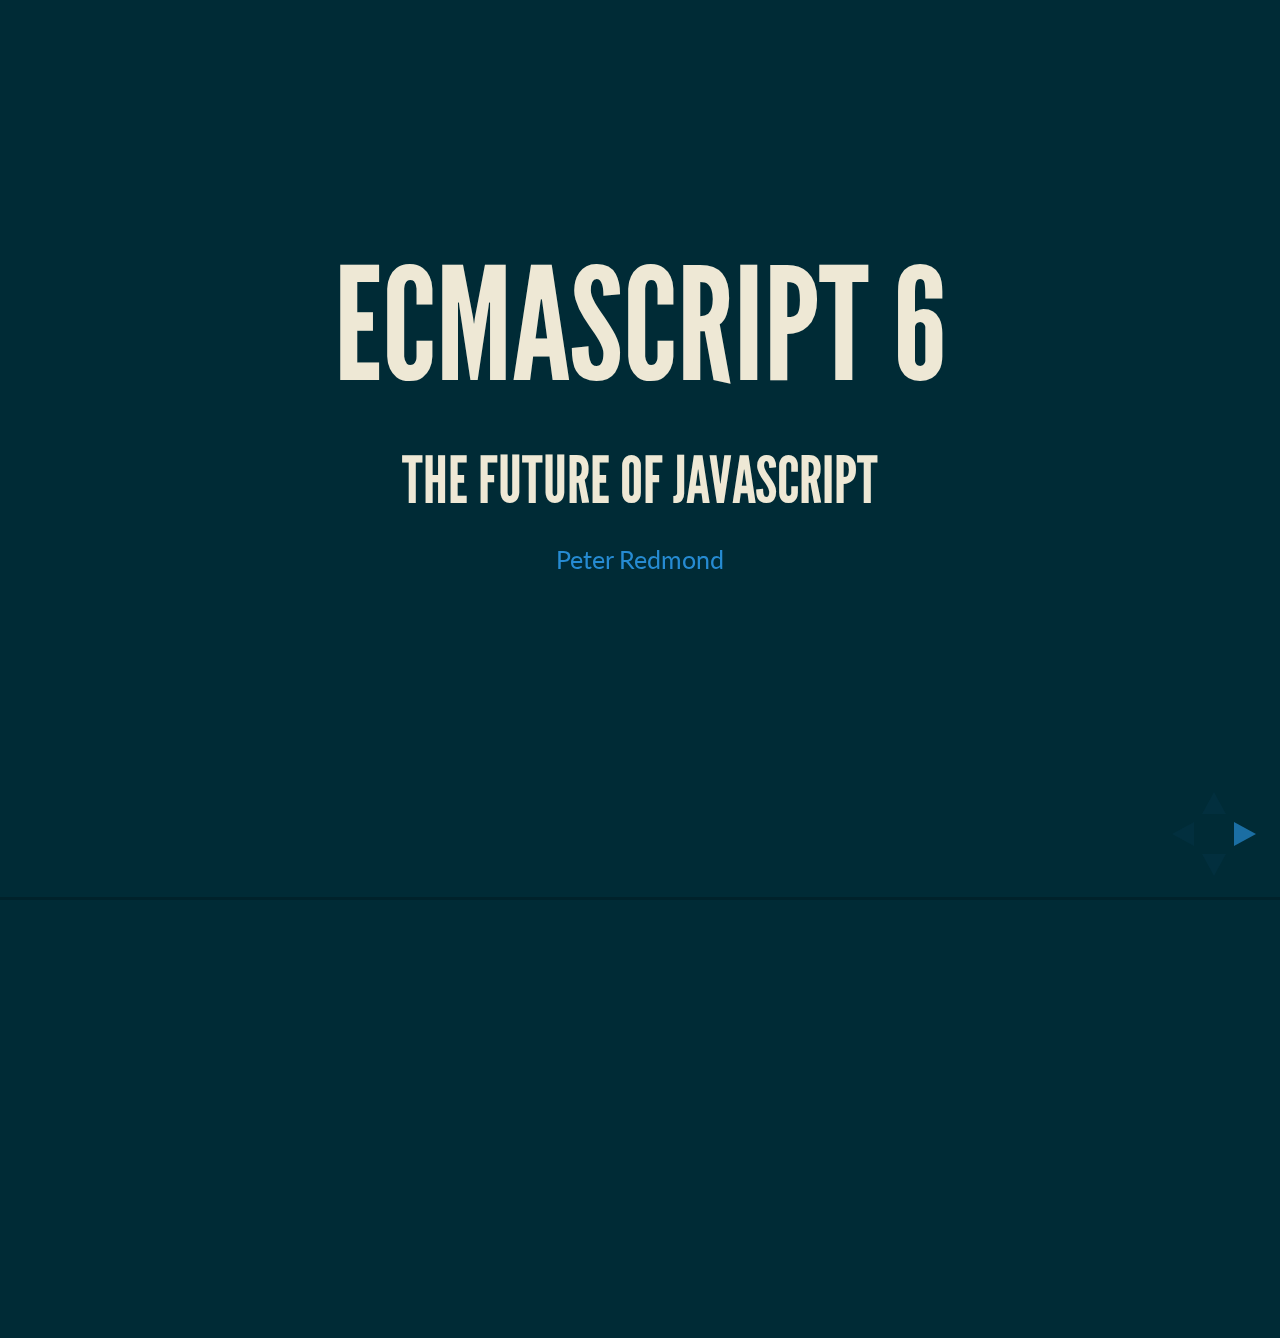
<file: index.html>
<!doctype html>
<html lang="en">

    <head>
        <meta charset="utf-8">

        <title>ES6</title>

        <meta name="apple-mobile-web-app-capable" content="yes" />
        <meta name="apple-mobile-web-app-status-bar-style" content="black-translucent" />

        <meta name="viewport" content="width=device-width, initial-scale=1.0, maximum-scale=1.0, user-scalable=no, minimal-ui">

        <link rel="stylesheet" href="css/reveal.css">
        <link rel="stylesheet" href="css/theme/moon.css" id="theme">

        <!-- Code syntax highlighting -->
        <link rel="stylesheet" href="lib/css/zenburn.css">

        <!-- Printing and PDF exports -->
        <script>
            var link = document.createElement( 'link' );
            link.rel = 'stylesheet';
            link.type = 'text/css';
            link.href = window.location.search.match( /print-pdf/gi ) ? 'css/print/pdf.css' : 'css/print/paper.css';
            document.getElementsByTagName( 'head' )[0].appendChild( link );
        </script>

        <!--[if lt IE 9]>
        <script src="lib/js/html5shiv.js"></script>
        <![endif]-->
    </head>

    <body>

        <div class="reveal">

            <!-- Any section element inside of this container is displayed as a slide -->
            <div class="slides">
                <section>
                    <h1>Ecmascript 6</h1>
                    <h3>The future of JavaScript</h3>
                    <p>
                        <small><a href="https://twitter.com/_httpete_" target="_blank">Peter Redmond</a></small>
                    </p>
                </section>

                <section>

                    <section>
                        <h3>declaring variables</h3>
                    </section>

                    <section>
                        <pre>
                            <code data-trim>
                                var name = 'John Smith';
                            </code>
                        </pre>
                    </section>

                    <section>
                        <p>var has function scope</p>
                    </section>

                    <section>
                        <pre>
                            <code data-trim>
function printNumbers () {
    for(var i = 0; i < 5; i++) {
        setTimeout(function(){
            console.log(i);
        }, i * 50);
    }

    console.log(i); // 5
}
                            </code>
                        </pre>

                        <a href="variables/var.html" target="_blank">example</a>
                    </section>

                    <section>
                        <pre><code data-trim>
                            let name = 'John Smith';
                        </code></pre>
                    </section>

                    <section>
                        <p>let has block scope</p>
                    </section>

                    <section>
                        <pre><code>
function printNumbers () {
    for(let i = 0; i < 5; i++) {
        setTimeout(function(){
            console.log(i);
        }, i * 50);
    }

    console.log(i); // Uncaught ReferenceError: i is not defined
}
                        </code></pre>

                        <a href="variables/let.html" target="_blank">example</a>
                    </section>

                    <section>
                        <pre><code>
const API_URL = 'http://api.test.com';

API_URL = 'https://www.google.ie/'; // Error!
                        </code></pre>
                    </section>
                </section>

                <section>

                    <section>
                        <h3>Prototypal inheritance</h3>
                    </section>

                    <section>
                        <pre><code>
function Person (name) {
    this.name = name;
    this.friends = [];
}

Person.prototype.greet = function() {
    console.log('Hello my name is ' + this.name);
};

Person.prototype.addFriend  = function(friend) {
    this.friends.push(friend);
};

Person.prototype.listFriends = function() {
    this.friends.forEach(function(friend){
        console.log(friend.name);
    });
};
                        </code></pre>
                    </section>

                    <section>
                        <pre><code>
var person = new Person('John');

person.addFriend(new Person('Fred'));
person.addFriend(new Person('Jack'));

person.listFriends();
                        </code></pre>

                        <a href="classes/prototype.html" target="_blank">example</a>
                    </section>

                    <section>
                        <h3>Classes</h3>
                    </section>

                    <section>
                        <pre><code>
class Person {

    constructor(name) {
        this.name = name;
        this.friends = [];
    }

    greet () {
        console.log('Hello my name is ' + this.name);
    }

    addFriend (friend) {
        this.friends.push(friend);
    }

    listFriends () {
        this.friends.forEach(function(friend){
            console.log(friend);
        });
    }

};

                        </code></pre>
                    </section>

                    <section>
                        <pre><code>
let person = new Person('John');

person.addFriend(new Person('Fred'));
person.addFriend(new Person('Jack'));

person.listFriends();
                        </code></pre>

                        <a href="classes/class.html" target="_blank">example</a>
                    </section>


                    <section>
                        <h3>Extending classes</h3>
                    </section>

                    <section>
                        <pre><code>
class Student extends Person {
    constructor(name, course) {
        super(name);
        this.course = course;
    }

    greet () {
        super.greet();
        console.log('I am currently in ' + this.course);
    }
}
                        </code></pre>
                    </section>


                    <section>
                        <pre><code>
let student = new Student('John', 'Computer Science');

student.greet();

student.addFriend(new Person('Amy'));
student.addFriend(new Person('Jess'));

student.listFriends();
                        </code></pre>
                        <a href="classes/extend.html" target="_blank">example</a>
                    </section>


                </section>

                <section>


                        <section>
                            <h3>Arrow Functions</h3>
                        </section>

                        <section>
                            <pre><code>
function Person (name) {
    this.name = name;

    this.btn = document.getElementById('btn');

    this.btn.addEventListener('click',function(){
        alert('My name is ' + this.name);
    },false);
}

var person = new Person('John');


                            </code></pre>

                            <a href="arrow/normal.html" target="_blank">example</a>
                        </section>

                        <section>
                            <pre><code>
class Person {
    constructor(name) {
        this.name = name;

        this.btn = document.getElementById('btn');

        this.btn.addEventListener('click', () => {
            alert('My name is ' + this.name);
        }, false);
    }
}

let person = new Person('John');

                            </code></pre>
                            <a href="arrow/arrow.html" target="_blank">example</a>
                        </section>


                        <section>
                            <pre><code>
var numbers = [1, 5, 8, 3, 10];

var over4 = numbers.filter(function(num){
    return num > 4;
});

console.log(over4); // [5, 8, 10];


let numbers = [1, 5, 8, 3, 10];

let over4 = numbers.filter(num => num > 4);

console.log(over4); // [5, 8, 10];

                            </code></pre>
                        </section>

                    </section>

                    <section>

                    <section>
                        <h3>Object Destructuring</h3>
                    </section>


                    <section>
                        <pre><code>
ver person = new Person('John');

var name = person.name;
var friends = person.friends;

console.log(name); // 'John'
console.log(friends); // [] :(

                        </code></pre>
                    </section>


                    <section>
                        <pre><code>
let person = new Person('Pete');

let { name, friends } = person;

console.log(name); // 'Pete'
console.log(friends); // [] :(

                        </code></pre>
                    </section>

                    </section>


                    <section>
                        <section>
                            <h3>Template Strings</h3>
                        </section>

                        <section>
                            <pre><code>
this.btn.addEventListener('click',function(){
    alert('My name is ' + this.name);
},false);
                            </code></pre>
                        </section>

                        <section>
                            <pre><code>
this.btn.addEventListener('click', () => {
    alert('My name is ${this.name}');
}, false);
                            </code></pre>
                        </section>

                        <section>
                            <pre><code>
class Employee {
    constructor(name, location,  wage, hours) {
        this.name;
        this.location = location;
        this.wage = wage;
        this.hours = hours;
    }

    tellMore() {
        return 'Hi, my name is ${this.name} and I work in ${this.location}';
    }

    earns() {
        return 'I earn ${this.wage * this.hours} a week';
    }
}
                            </code></pre>
                        </section>
                    </section>

                    <section>
                        <section>
                            <h3>Modules</h3>
                        </section>

                        <section>
                            <p>JavaScript has global scope</p>
                        </section>

                        <section>
                            <pre><code>
function Person () {
    // do something
}

// window.Person
                            </code></pre>
                        </section>


                        <section>

                            <p>Person.js</p>
                                <pre>
                                    <code>
                            }
export class Person () {
    // do something
}
</code>
                                </pre>
                        </section>

                        <section>
                            <p>app.js</p>
                            <pre><code>
import {Person} from 'Person';

let person = new Person('Pete');
                            </code></pre>
                        </section>
                    </section>


                    <section>
                        <section>
                        <h3>Plenty more features</h3>
                    </section>

                    <section>
                        <p>Native Promises</p>
                        <p>Generators</p>
                        <p>Map</p>
                        <p>WeakMap</p>
                        <p>Plenty more</p>
                    </section>
                    </section>


                    <section>
                        <section>
                            <h3>How to use it</h3>
                        </section>

                        <section>
                            <p>Firefox nightly</p>
                            <p>Chrome Canary</p>
                            <p>io.js</p>
                            <p>node --harmony</p>

                            <p>NPM module babel</p>
                        </section>


                        <section>
                            <pre><code>
babel app_es6.js -o app.js
                            </code></pre>
                        </section>
                    </section>

            </div>

        </div>

        <script src="lib/js/head.min.js"></script>
        <script src="js/reveal.js"></script>

        <script>

            // Full list of configuration options available at:
            // https://github.com/hakimel/reveal.js#configuration
            Reveal.initialize({
                controls: true,
                progress: true,
                history: true,
                center: true,

                transition: 'slide', // none/fade/slide/convex/concave/zoom

                // Optional reveal.js plugins
                dependencies: [
                    { src: 'lib/js/classList.js', condition: function() { return !document.body.classList; } },
                    { src: 'plugin/markdown/marked.js', condition: function() { return !!document.querySelector( '[data-markdown]' ); } },
                    { src: 'plugin/markdown/markdown.js', condition: function() { return !!document.querySelector( '[data-markdown]' ); } },
                    { src: 'plugin/highlight/highlight.js', async: true, condition: function() { return !!document.querySelector( 'pre code' ); }, callback: function() { hljs.initHighlightingOnLoad(); } },
                    { src: 'plugin/zoom-js/zoom.js', async: true },
                    { src: 'plugin/notes/notes.js', async: true }
                ]
            });

        </script>

    </body>
</html>
</file>
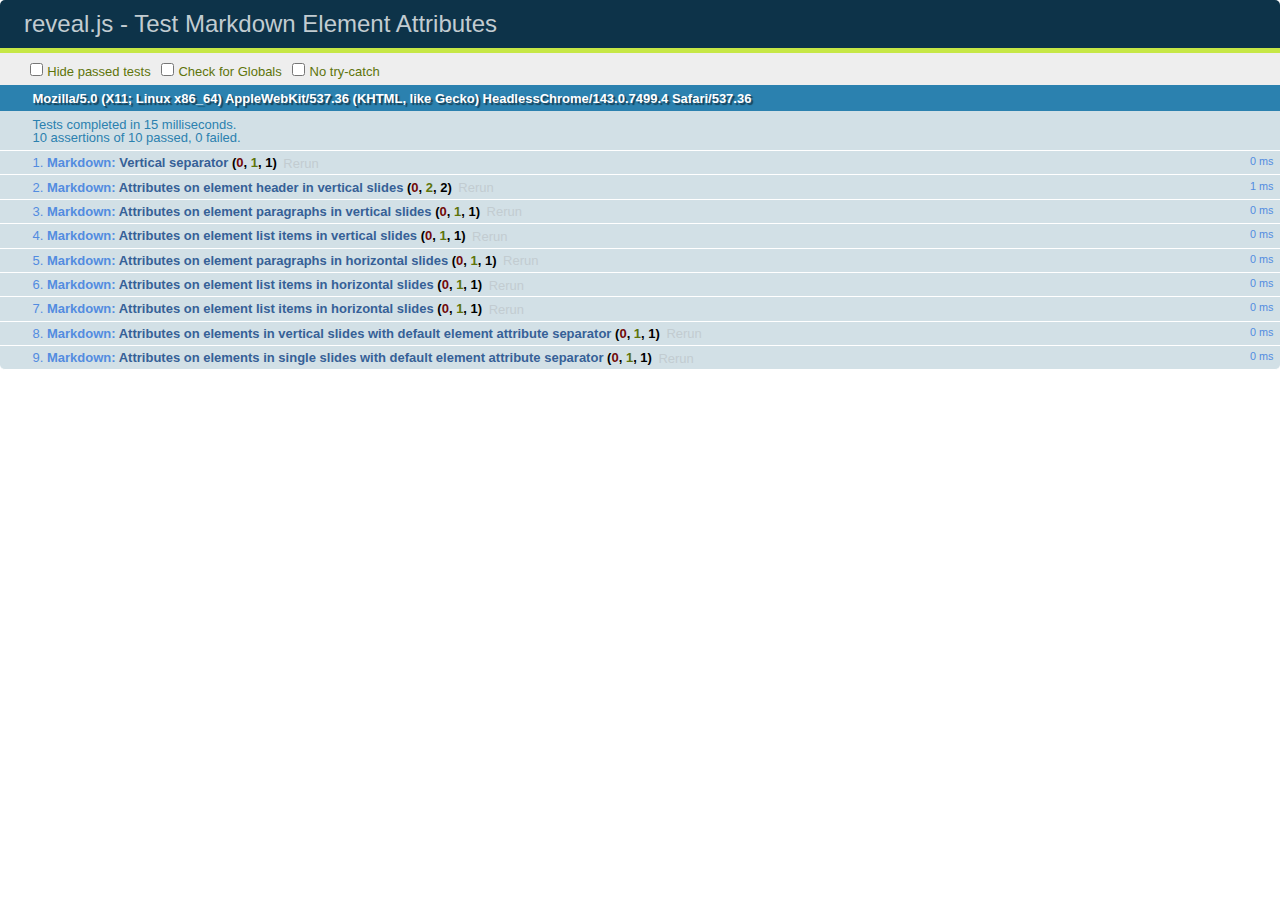
<file: test/test-markdown-element-attributes.html>
<!doctype html>
<html lang="en">

	<head>
		<meta charset="utf-8">

		<title>reveal.js - Test Markdown Element Attributes</title>

		<link rel="stylesheet" href="../css/reveal.css">
		<link rel="stylesheet" href="qunit-1.12.0.css">
	</head>

	<body style="overflow: auto;">

		<div id="qunit"></div>
		<div id="qunit-fixture"></div>

		<div class="reveal" style="display: none;">

			<div class="slides">

				<!-- <section data-markdown="example.md" data-separator="^\n\n\n" data-separator-vertical="^\n\n"></section> -->

				<!-- Slides are separated by newline + three dashes + newline, vertical slides identical but two dashes -->
				<section data-markdown data-separator="^\n---\n$" data-separator-vertical="^\n--\n$" data-element-attributes="{_\s*?([^}]+?)}">>
					<script type="text/template">
						## Slide 1.1
						<!-- {_class="fragment fade-out" data-fragment-index="1"} -->

						--

						## Slide 1.2
						<!-- {_class="fragment shrink"} -->

						Paragraph 1
						<!-- {_class="fragment grow"} -->

						Paragraph 2
						<!-- {_class="fragment grow"} -->

						- list item 1 <!-- {_class="fragment roll-in"} -->
						- list item 2 <!-- {_class="fragment roll-in"} -->
						- list item 3 <!-- {_class="fragment roll-in"} -->


						---

						## Slide 2


						Paragraph 1.2  
						multi-line <!-- {_class="fragment highlight-red"} -->

						Paragraph 2.2 <!-- {_class="fragment highlight-red"} -->

						Paragraph 2.3 <!-- {_class="fragment highlight-red"} -->

						Paragraph 2.4 <!-- {_class="fragment highlight-red"} -->

						- list item 1 <!-- {_class="fragment highlight-green"} -->
						- list item 2<!-- {_class="fragment highlight-green"} -->
						- list item 3<!-- {_class="fragment highlight-green"} -->
						- list item 4
						<!-- {_class="fragment highlight-green"} -->
						- list item 5<!-- {_class="fragment highlight-green"} -->

						Test

						![Example Picture](examples/assets/image2.png)
						<!-- {_class="reveal stretch"} -->

					</script>
				</section>



				<section 	data-markdown data-separator="^\n\n\n"
									data-separator-vertical="^\n\n"
									data-separator-notes="^Note:"
									data-charset="utf-8">
					<script type="text/template">
						# Test attributes in Markdown with default separator
						## Slide 1 Def <!-- .element: class="fragment highlight-red" data-fragment-index="1" -->


						## Slide 2 Def
						<!-- .element: class="fragment highlight-red" -->

					</script>
				</section>

				<section data-markdown>
				  <script type="text/template">
					## Hello world
					A paragraph
					<!-- .element: class="fragment highlight-blue" -->
				  </script>
				</section>

				<section data-markdown>
				  <script type="text/template">
					## Hello world

					Multiple  
					Line
					<!-- .element: class="fragment highlight-blue" -->
				  </script>
				</section>

				<section data-markdown>
				  <script type="text/template">
					## Hello world

					Test<!-- .element: class="fragment highlight-blue" -->

					More Test
				  </script>
				</section>


			</div>

		</div>

		<script src="../lib/js/head.min.js"></script>
		<script src="../js/reveal.js"></script>
		<script src="../plugin/markdown/marked.js"></script>
		<script src="../plugin/markdown/markdown.js"></script>
		<script src="qunit-1.12.0.js"></script>

		<script src="test-markdown-element-attributes.js"></script>

	</body>
</html>
</file>
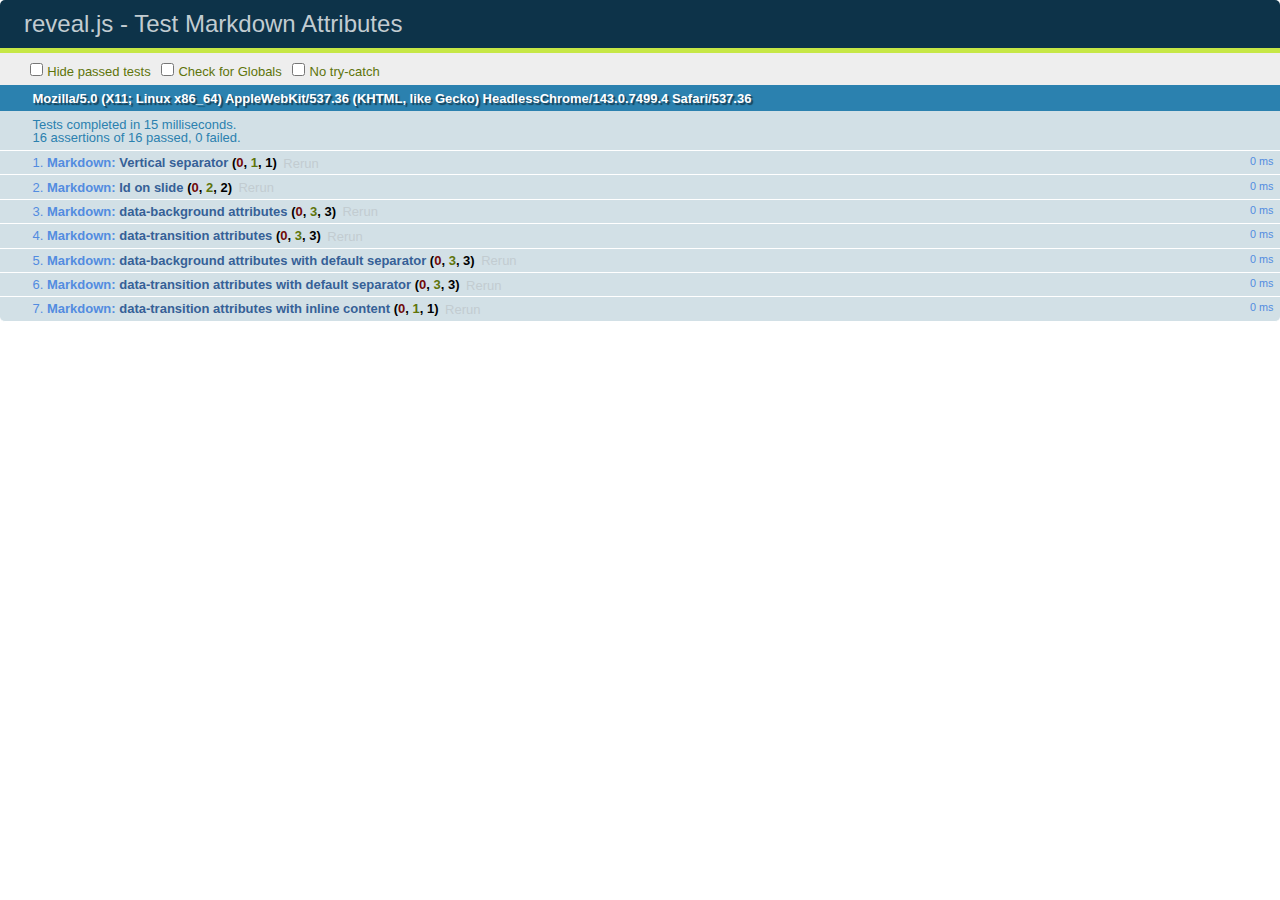
<file: test/test-markdown-slide-attributes.html>
<!doctype html>
<html lang="en">

	<head>
		<meta charset="utf-8">

		<title>reveal.js - Test Markdown Attributes</title>

		<link rel="stylesheet" href="../css/reveal.css">
		<link rel="stylesheet" href="qunit-1.12.0.css">
	</head>

	<body style="overflow: auto;">

		<div id="qunit"></div>
		<div id="qunit-fixture"></div>

		<div class="reveal" style="display: none;">

			<div class="slides">

				<!-- <section data-markdown="example.md" data-separator="^\n\n\n" data-separator-vertical="^\n\n"></section> -->

				<!-- Slides are separated by three lines, vertical slides by two lines, attributes are one any line starting with (spaces and) two dashes -->
				<section 	data-markdown data-separator="^\n\n\n"
									data-separator-vertical="^\n\n"
									data-separator-notes="^Note:"
									data-attributes="--\s(.*?)$"
									data-charset="utf-8">
					<script type="text/template">
						# Test attributes in Markdown
						## Slide 1



						## Slide 2
						<!-- -- id="slide2" data-transition="zoom" data-background="#A0C66B" -->


						## Slide 2.1
						<!-- -- data-background="#ff0000" data-transition="fade" -->


						## Slide 2.2
						[Link to Slide2](#/slide2)



						## Slide 3
						<!-- -- data-transition="zoom" data-background="#C6916B" -->



						## Slide 4
					</script>
				</section>

				<section 	data-markdown data-separator="^\n\n\n"
									data-separator-vertical="^\n\n"
									data-separator-notes="^Note:"
									data-charset="utf-8">
					<script type="text/template">
						# Test attributes in Markdown with default separator
						## Slide 1 Def



						## Slide 2 Def
						<!-- .slide: id="slide2def" data-transition="concave" data-background="#A7C66B" -->


						## Slide 2.1 Def
						<!-- .slide: data-background="#f70000" data-transition="page" -->


						## Slide 2.2 Def
						[Link to Slide2](#/slide2def)



						## Slide 3 Def
						<!-- .slide: data-transition="concave" data-background="#C7916B" -->



						## Slide 4
					</script>
				</section>

				<section data-markdown>
					<script type="text/template">
						<!-- .slide: data-background="#ff0000" -->
						## Hello world
					</script>
				</section>

				<section data-markdown>
					<script type="text/template">
						## Hello world
						<!-- .slide: data-background="#ff0000" -->
					</script>
				</section>

				<section data-markdown>
					<script type="text/template">
						## Hello world

						Test
						<!-- .slide: data-background="#ff0000" -->

						More Test
					</script>
				</section>

			</div>

		</div>

		<script src="../lib/js/head.min.js"></script>
		<script src="../js/reveal.js"></script>
		<script src="../plugin/markdown/marked.js"></script>
		<script src="../plugin/markdown/markdown.js"></script>
		<script src="qunit-1.12.0.js"></script>

		<script src="test-markdown-slide-attributes.js"></script>

	</body>
</html>
</file>
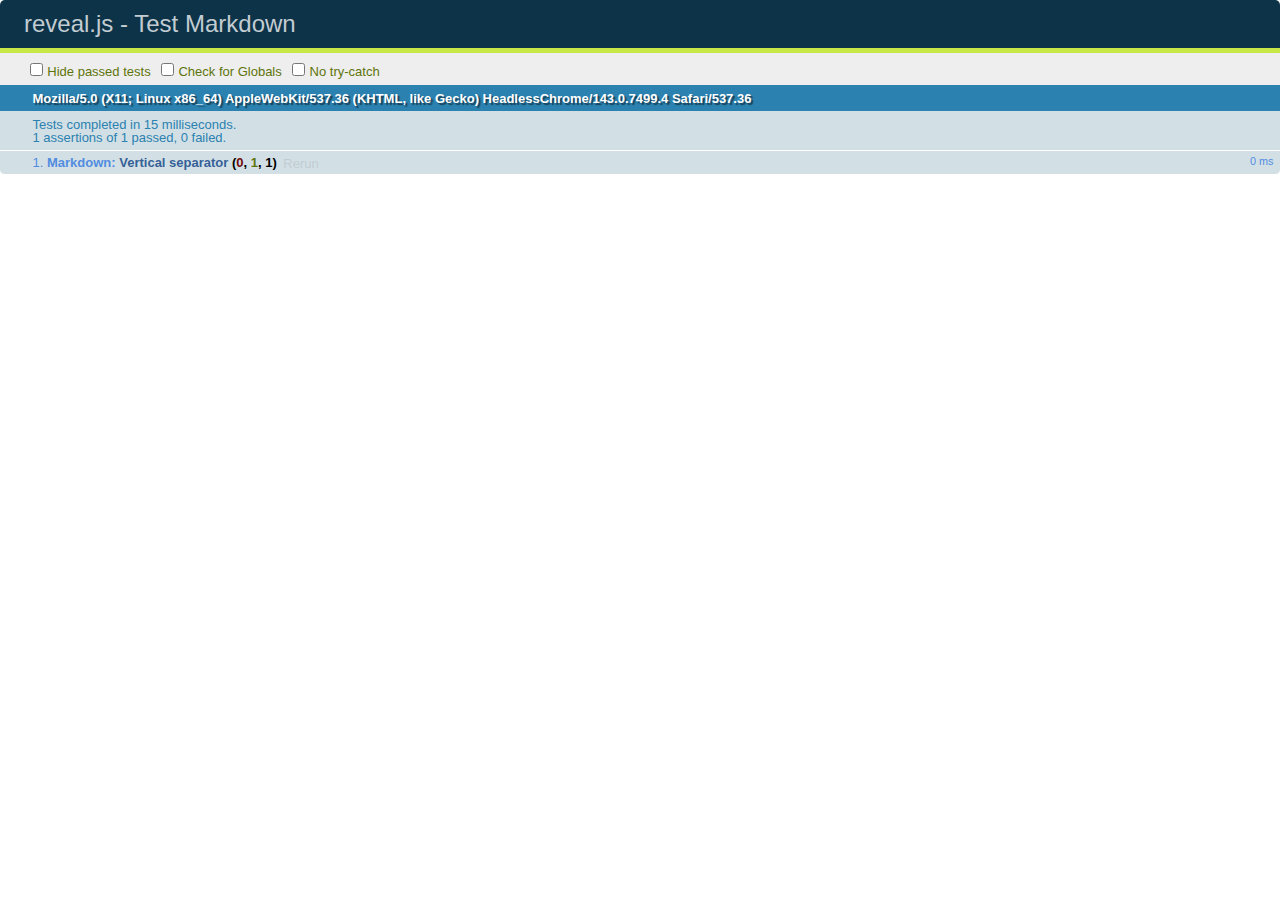
<file: test/test-markdown.html>
<!doctype html>
<html lang="en">

	<head>
		<meta charset="utf-8">

		<title>reveal.js - Test Markdown</title>

		<link rel="stylesheet" href="../css/reveal.css">
		<link rel="stylesheet" href="qunit-1.12.0.css">
	</head>

	<body style="overflow: auto;">

		<div id="qunit"></div>
  		<div id="qunit-fixture"></div>

		<div class="reveal" style="display: none;">

			<div class="slides">

				<!-- <section data-markdown="example.md" data-separator="^\n\n\n" data-separator-vertical="^\n\n"></section> -->

				<!-- Slides are separated by newline + three dashes + newline, vertical slides identical but two dashes -->
				<section data-markdown data-separator="^\n---\n$" data-separator-vertical="^\n--\n$">
					<script type="text/template">
						## Slide 1.1

						--

						## Slide 1.2

						---

						## Slide 2
					</script>
				</section>

			</div>

		</div>

		<script src="../lib/js/head.min.js"></script>
		<script src="../js/reveal.js"></script>
		<script src="../plugin/markdown/marked.js"></script>
		<script src="../plugin/markdown/markdown.js"></script>
		<script src="qunit-1.12.0.js"></script>

		<script src="test-markdown.js"></script>

	</body>
</html>
</file>
<file: css/theme/moon.css>
@import url(../../lib/font/league-gothic/league-gothic.css);
@import url(https://fonts.googleapis.com/css?family=Lato:400,700,400italic,700italic);
/**
 * Solarized Dark theme for reveal.js.
 * Author: Achim Staebler
 */
/**
 * Solarized colors by Ethan Schoonover
 */
html * {
  color-profile: sRGB;
  rendering-intent: auto; }

/*********************************************
 * GLOBAL STYLES
 *********************************************/
body {
  background: #002b36;
  background-color: #002b36; }

.reveal {
  font-family: 'Lato', sans-serif;
  font-size: 36px;
  font-weight: normal;
  color: #93a1a1; }

::selection {
  color: #fff;
  background: #d33682;
  text-shadow: none; }

.reveal .slides > section, .reveal .slides > section > section {
  line-height: 1.3;
  font-weight: inherit; }

/*********************************************
 * HEADERS
 *********************************************/
.reveal h1, .reveal h2, .reveal h3, .reveal h4, .reveal h5, .reveal h6 {
  margin: 0 0 20px 0;
  color: #eee8d5;
  font-family: 'League Gothic', Impact, sans-serif;
  font-weight: normal;
  line-height: 1.2;
  letter-spacing: normal;
  text-transform: uppercase;
  text-shadow: none;
  word-wrap: break-word; }

.reveal h1 {
  font-size: 3.77em; }

.reveal h2 {
  font-size: 2.11em; }

.reveal h3 {
  font-size: 1.55em; }

.reveal h4 {
  font-size: 1em; }

.reveal h1 {
  text-shadow: none; }

/*********************************************
 * OTHER
 *********************************************/
.reveal p {
  margin: 20px 0;
  line-height: 1.3; }

/* Ensure certain elements are never larger than the slide itself */
.reveal img, .reveal video, .reveal iframe {
  max-width: 95%;
  max-height: 95%; }

.reveal strong, .reveal b {
  font-weight: bold; }

.reveal em {
  font-style: italic; }

.reveal ol, .reveal dl, .reveal ul {
  display: inline-block;
  text-align: left;
  margin: 0 0 0 1em; }

.reveal ol {
  list-style-type: decimal; }

.reveal ul {
  list-style-type: disc; }

.reveal ul ul {
  list-style-type: square; }

.reveal ul ul ul {
  list-style-type: circle; }

.reveal ul ul, .reveal ul ol, .reveal ol ol, .reveal ol ul {
  display: block;
  margin-left: 40px; }

.reveal dt {
  font-weight: bold; }

.reveal dd {
  margin-left: 40px; }

.reveal q, .reveal blockquote {
  quotes: none; }

.reveal blockquote {
  display: block;
  position: relative;
  width: 70%;
  margin: 20px auto;
  padding: 5px;
  font-style: italic;
  background: rgba(255, 255, 255, 0.05);
  box-shadow: 0px 0px 2px rgba(0, 0, 0, 0.2); }

.reveal blockquote p:first-child, .reveal blockquote p:last-child {
  display: inline-block; }

.reveal q {
  font-style: italic; }

.reveal pre {
  display: block;
  position: relative;
  width: 90%;
  margin: 20px auto;
  text-align: left;
  font-size: 0.55em;
  font-family: monospace;
  line-height: 1.2em;
  word-wrap: break-word; }

.reveal code {
  font-family: monospace; }

.reveal pre code {
  display: block;
  padding: 20px;
  overflow: auto;
  max-height: 400px;
  word-wrap: normal;
  background: #3F3F3F;
  color: #DCDCDC; }

.reveal table {
  margin: auto;
  border-collapse: collapse;
  border-spacing: 0; }

.reveal table th {
  font-weight: bold; }

.reveal table th, .reveal table td {
  text-align: left;
  padding: 0.2em 0.5em 0.2em 0.5em;
  border-bottom: 1px solid; }

.reveal table tr:last-child td {
  border-bottom: none; }

.reveal sup {
  vertical-align: super; }

.reveal sub {
  vertical-align: sub; }

.reveal small {
  display: inline-block;
  font-size: 0.6em;
  line-height: 1.2em;
  vertical-align: top; }

.reveal small * {
  vertical-align: top; }

/*********************************************
 * LINKS
 *********************************************/
.reveal a {
  color: #268bd2;
  text-decoration: none;
  -webkit-transition: color 0.15s ease;
  -moz-transition: color 0.15s ease;
  transition: color 0.15s ease; }

.reveal a:hover {
  color: #78bae6;
  text-shadow: none;
  border: none; }

.reveal .roll span:after {
  color: #fff;
  background: #1a6291; }

/*********************************************
 * IMAGES
 *********************************************/
.reveal section img {
  margin: 15px 0px;
  background: rgba(255, 255, 255, 0.12);
  border: 4px solid #93a1a1;
  box-shadow: 0 0 10px rgba(0, 0, 0, 0.15); }

.reveal a img {
  -webkit-transition: all 0.15s linear;
  -moz-transition: all 0.15s linear;
  transition: all 0.15s linear; }

.reveal a:hover img {
  background: rgba(255, 255, 255, 0.2);
  border-color: #268bd2;
  box-shadow: 0 0 20px rgba(0, 0, 0, 0.55); }

/*********************************************
 * NAVIGATION CONTROLS
 *********************************************/
.reveal .controls div.navigate-left, .reveal .controls div.navigate-left.enabled {
  border-right-color: #268bd2; }

.reveal .controls div.navigate-right, .reveal .controls div.navigate-right.enabled {
  border-left-color: #268bd2; }

.reveal .controls div.navigate-up, .reveal .controls div.navigate-up.enabled {
  border-bottom-color: #268bd2; }

.reveal .controls div.navigate-down, .reveal .controls div.navigate-down.enabled {
  border-top-color: #268bd2; }

.reveal .controls div.navigate-left.enabled:hover {
  border-right-color: #78bae6; }

.reveal .controls div.navigate-right.enabled:hover {
  border-left-color: #78bae6; }

.reveal .controls div.navigate-up.enabled:hover {
  border-bottom-color: #78bae6; }

.reveal .controls div.navigate-down.enabled:hover {
  border-top-color: #78bae6; }

/*********************************************
 * PROGRESS BAR
 *********************************************/
.reveal .progress {
  background: rgba(0, 0, 0, 0.2); }

.reveal .progress span {
  background: #268bd2;
  -webkit-transition: width 800ms cubic-bezier(0.26, 0.86, 0.44, 0.985);
  -moz-transition: width 800ms cubic-bezier(0.26, 0.86, 0.44, 0.985);
  transition: width 800ms cubic-bezier(0.26, 0.86, 0.44, 0.985); }

/*********************************************
 * SLIDE NUMBER
 *********************************************/
.reveal .slide-number {
  color: #268bd2; }
</file>
<file: lib/css/zenburn.css>
/*

Zenburn style from voldmar.ru (c) Vladimir Epifanov <voldmar@voldmar.ru>
based on dark.css by Ivan Sagalaev

*/

.hljs {
  display: block; padding: 0.5em;
  background: #3F3F3F;
  color: #DCDCDC;
}

.hljs-keyword,
.hljs-tag,
.css .hljs-class,
.css .hljs-id,
.lisp .hljs-title,
.nginx .hljs-title,
.hljs-request,
.hljs-status,
.clojure .hljs-attribute {
  color: #E3CEAB;
}

.django .hljs-template_tag,
.django .hljs-variable,
.django .hljs-filter .hljs-argument {
  color: #DCDCDC;
}

.hljs-number,
.hljs-date {
  color: #8CD0D3;
}

.dos .hljs-envvar,
.dos .hljs-stream,
.hljs-variable,
.apache .hljs-sqbracket {
  color: #EFDCBC;
}

.dos .hljs-flow,
.diff .hljs-change,
.python .exception,
.python .hljs-built_in,
.hljs-literal,
.tex .hljs-special {
  color: #EFEFAF;
}

.diff .hljs-chunk,
.hljs-subst {
  color: #8F8F8F;
}

.dos .hljs-keyword,
.python .hljs-decorator,
.hljs-title,
.haskell .hljs-type,
.diff .hljs-header,
.ruby .hljs-class .hljs-parent,
.apache .hljs-tag,
.nginx .hljs-built_in,
.tex .hljs-command,
.hljs-prompt {
    color: #efef8f;
}

.dos .hljs-winutils,
.ruby .hljs-symbol,
.ruby .hljs-symbol .hljs-string,
.ruby .hljs-string {
  color: #DCA3A3;
}

.diff .hljs-deletion,
.hljs-string,
.hljs-tag .hljs-value,
.hljs-preprocessor,
.hljs-pragma,
.hljs-built_in,
.sql .hljs-aggregate,
.hljs-javadoc,
.smalltalk .hljs-class,
.smalltalk .hljs-localvars,
.smalltalk .hljs-array,
.css .hljs-rules .hljs-value,
.hljs-attr_selector,
.hljs-pseudo,
.apache .hljs-cbracket,
.tex .hljs-formula,
.coffeescript .hljs-attribute {
  color: #CC9393;
}

.hljs-shebang,
.diff .hljs-addition,
.hljs-comment,
.java .hljs-annotation,
.hljs-template_comment,
.hljs-pi,
.hljs-doctype {
  color: #7F9F7F;
}

.coffeescript .javascript,
.javascript .xml,
.tex .hljs-formula,
.xml .javascript,
.xml .vbscript,
.xml .css,
.xml .hljs-cdata {
  opacity: 0.5;
}
</file>
<file: test/qunit-1.12.0.css>
/**
 * QUnit v1.12.0 - A JavaScript Unit Testing Framework
 *
 * http://qunitjs.com
 *
 * Copyright 2012 jQuery Foundation and other contributors
 * Released under the MIT license.
 * http://jquery.org/license
 */

/** Font Family and Sizes */

#qunit-tests, #qunit-header, #qunit-banner, #qunit-testrunner-toolbar, #qunit-userAgent, #qunit-testresult {
	font-family: "Helvetica Neue Light", "HelveticaNeue-Light", "Helvetica Neue", Calibri, Helvetica, Arial, sans-serif;
}

#qunit-testrunner-toolbar, #qunit-userAgent, #qunit-testresult, #qunit-tests li { font-size: small; }
#qunit-tests { font-size: smaller; }


/** Resets */

#qunit-tests, #qunit-header, #qunit-banner, #qunit-userAgent, #qunit-testresult, #qunit-modulefilter {
	margin: 0;
	padding: 0;
}


/** Header */

#qunit-header {
	padding: 0.5em 0 0.5em 1em;

	color: #8699a4;
	background-color: #0d3349;

	font-size: 1.5em;
	line-height: 1em;
	font-weight: normal;

	border-radius: 5px 5px 0 0;
	-moz-border-radius: 5px 5px 0 0;
	-webkit-border-top-right-radius: 5px;
	-webkit-border-top-left-radius: 5px;
}

#qunit-header a {
	text-decoration: none;
	color: #c2ccd1;
}

#qunit-header a:hover,
#qunit-header a:focus {
	color: #fff;
}

#qunit-testrunner-toolbar label {
	display: inline-block;
	padding: 0 .5em 0 .1em;
}

#qunit-banner {
	height: 5px;
}

#qunit-testrunner-toolbar {
	padding: 0.5em 0 0.5em 2em;
	color: #5E740B;
	background-color: #eee;
	overflow: hidden;
}

#qunit-userAgent {
	padding: 0.5em 0 0.5em 2.5em;
	background-color: #2b81af;
	color: #fff;
	text-shadow: rgba(0, 0, 0, 0.5) 2px 2px 1px;
}

#qunit-modulefilter-container {
	float: right;
}

/** Tests: Pass/Fail */

#qunit-tests {
	list-style-position: inside;
}

#qunit-tests li {
	padding: 0.4em 0.5em 0.4em 2.5em;
	border-bottom: 1px solid #fff;
	list-style-position: inside;
}

#qunit-tests.hidepass li.pass, #qunit-tests.hidepass li.running  {
	display: none;
}

#qunit-tests li strong {
	cursor: pointer;
}

#qunit-tests li a {
	padding: 0.5em;
	color: #c2ccd1;
	text-decoration: none;
}
#qunit-tests li a:hover,
#qunit-tests li a:focus {
	color: #000;
}

#qunit-tests li .runtime {
	float: right;
	font-size: smaller;
}

.qunit-assert-list {
	margin-top: 0.5em;
	padding: 0.5em;

	background-color: #fff;

	border-radius: 5px;
	-moz-border-radius: 5px;
	-webkit-border-radius: 5px;
}

.qunit-collapsed {
	display: none;
}

#qunit-tests table {
	border-collapse: collapse;
	margin-top: .2em;
}

#qunit-tests th {
	text-align: right;
	vertical-align: top;
	padding: 0 .5em 0 0;
}

#qunit-tests td {
	vertical-align: top;
}

#qunit-tests pre {
	margin: 0;
	white-space: pre-wrap;
	word-wrap: break-word;
}

#qunit-tests del {
	background-color: #e0f2be;
	color: #374e0c;
	text-decoration: none;
}

#qunit-tests ins {
	background-color: #ffcaca;
	color: #500;
	text-decoration: none;
}

/*** Test Counts */

#qunit-tests b.counts                       { color: black; }
#qunit-tests b.passed                       { color: #5E740B; }
#qunit-tests b.failed                       { color: #710909; }

#qunit-tests li li {
	padding: 5px;
	background-color: #fff;
	border-bottom: none;
	list-style-position: inside;
}

/*** Passing Styles */

#qunit-tests li li.pass {
	color: #3c510c;
	background-color: #fff;
	border-left: 10px solid #C6E746;
}

#qunit-tests .pass                          { color: #528CE0; background-color: #D2E0E6; }
#qunit-tests .pass .test-name               { color: #366097; }

#qunit-tests .pass .test-actual,
#qunit-tests .pass .test-expected           { color: #999999; }

#qunit-banner.qunit-pass                    { background-color: #C6E746; }

/*** Failing Styles */

#qunit-tests li li.fail {
	color: #710909;
	background-color: #fff;
	border-left: 10px solid #EE5757;
	white-space: pre;
}

#qunit-tests > li:last-child {
	border-radius: 0 0 5px 5px;
	-moz-border-radius: 0 0 5px 5px;
	-webkit-border-bottom-right-radius: 5px;
	-webkit-border-bottom-left-radius: 5px;
}

#qunit-tests .fail                          { color: #000000; background-color: #EE5757; }
#qunit-tests .fail .test-name,
#qunit-tests .fail .module-name             { color: #000000; }

#qunit-tests .fail .test-actual             { color: #EE5757; }
#qunit-tests .fail .test-expected           { color: green;   }

#qunit-banner.qunit-fail                    { background-color: #EE5757; }


/** Result */

#qunit-testresult {
	padding: 0.5em 0.5em 0.5em 2.5em;

	color: #2b81af;
	background-color: #D2E0E6;

	border-bottom: 1px solid white;
}
#qunit-testresult .module-name {
	font-weight: bold;
}

/** Fixture */

#qunit-fixture {
	position: absolute;
	top: -10000px;
	left: -10000px;
	width: 1000px;
	height: 1000px;
}
</file>
